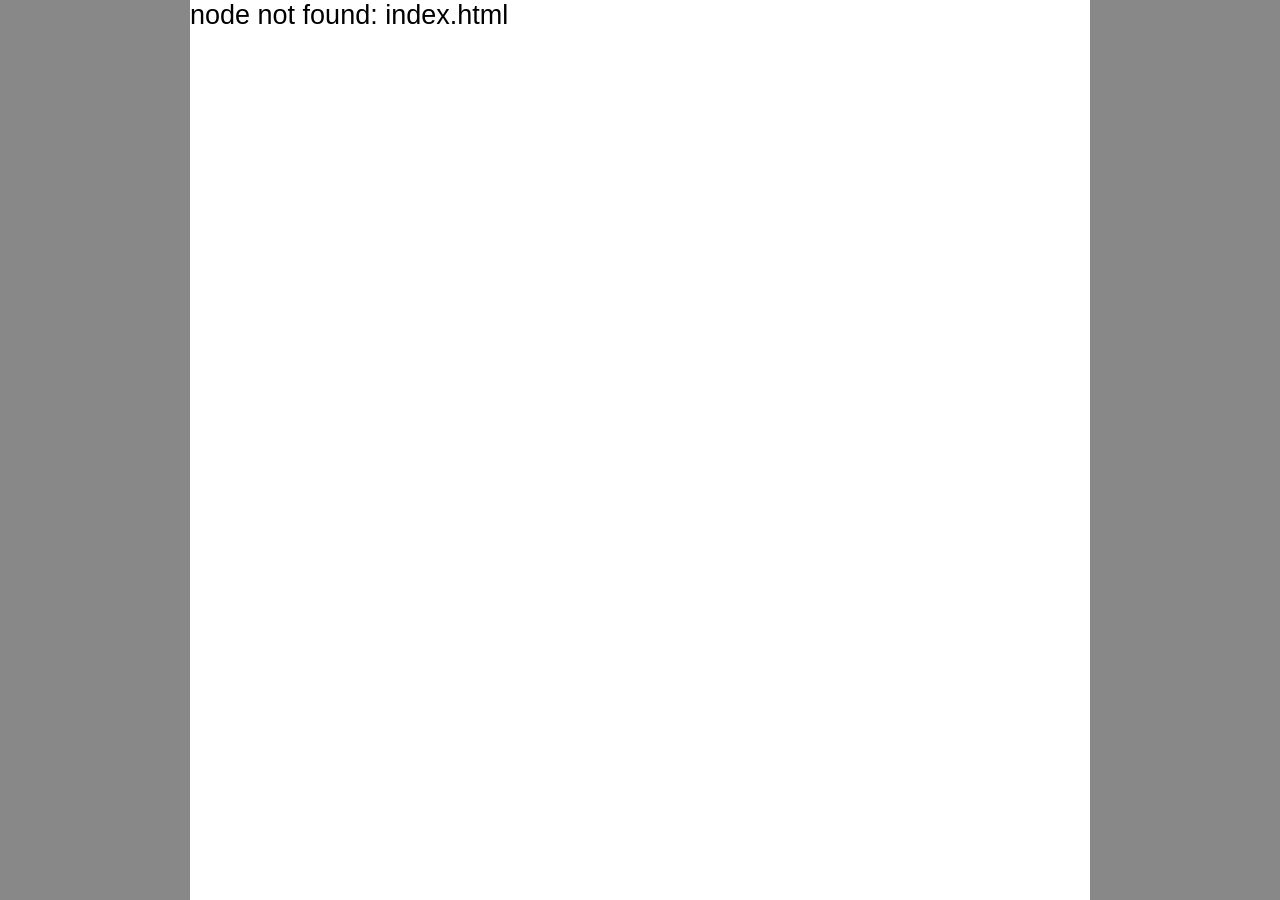
<file: spot-problems-2/index.html>
<!doctype html>
<html lang="en">
  <head>
    <meta charset="UTF-8" />
    <link rel="icon" type="image/svg+xml" href="/spot-problems-2/vite.svg" />
    <meta name="viewport" content="width=device-width, initial-scale=1.0" />
    <title>spot-problems-2</title>
    <script type="module" crossorigin src="/spot-problems-2/assets/index-D9N6H9Rr.js"></script>
    <link rel="stylesheet" crossorigin href="/spot-problems-2/assets/index-DfA8MMcx.css">
  </head>
  <body>
    <div id="root"></div>
  </body>
</html>
</file>
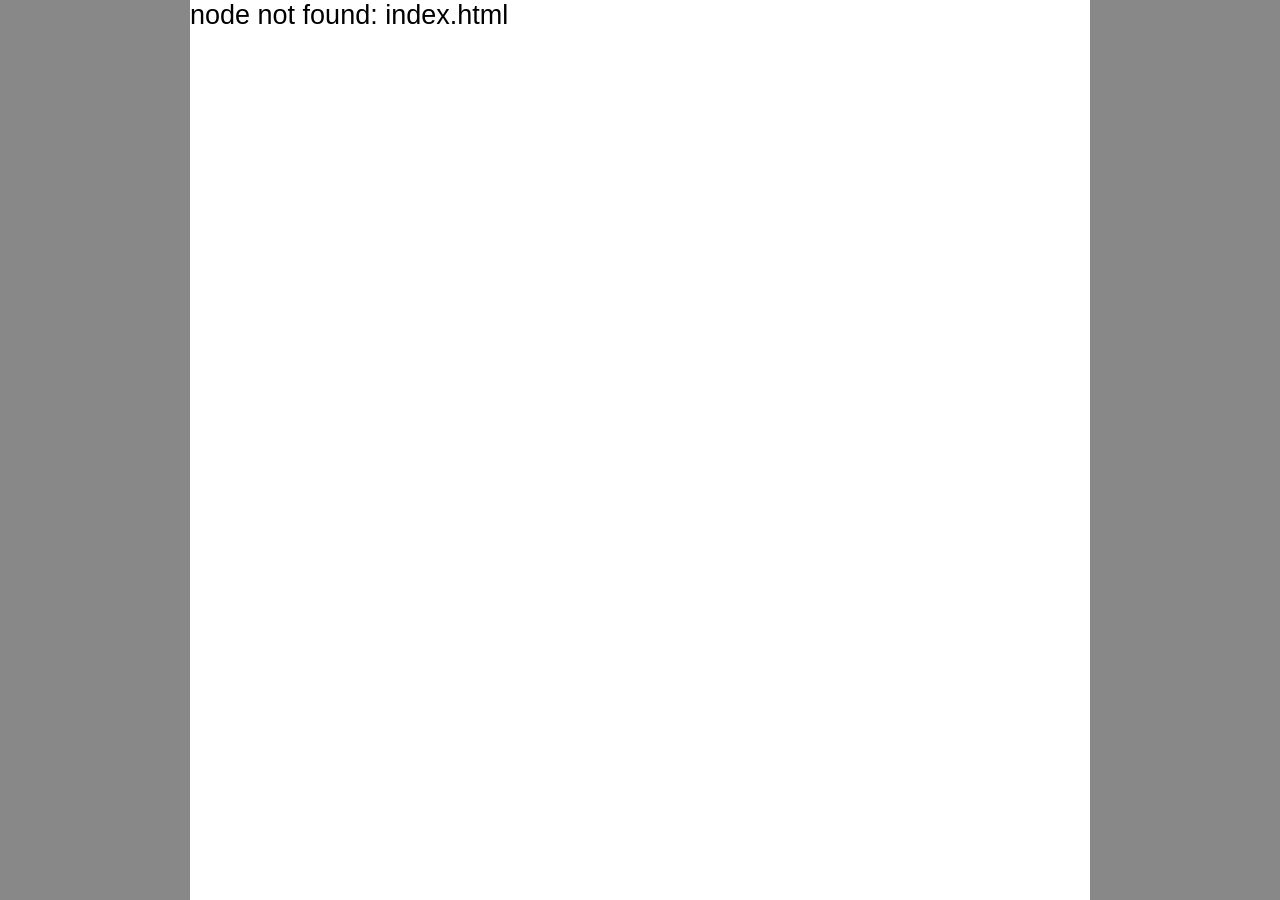
<file: spot-problems-4/index.html>
<!doctype html>
<html lang="en">
  <head>
    <meta charset="UTF-8" />
    <link rel="icon" type="image/svg+xml" href="/spot-problems-4/vite.svg" />
    <meta name="viewport" content="width=device-width, initial-scale=1.0" />
    <title>spot-problems-4</title>
    <script type="module" crossorigin src="/spot-problems-4/assets/index-DBfvYJQa.js"></script>
    <link rel="stylesheet" crossorigin href="/spot-problems-4/assets/index-DNxmvNd3.css">
  </head>
  <body>
    <div id="root"></div>
  </body>
</html>
</file>
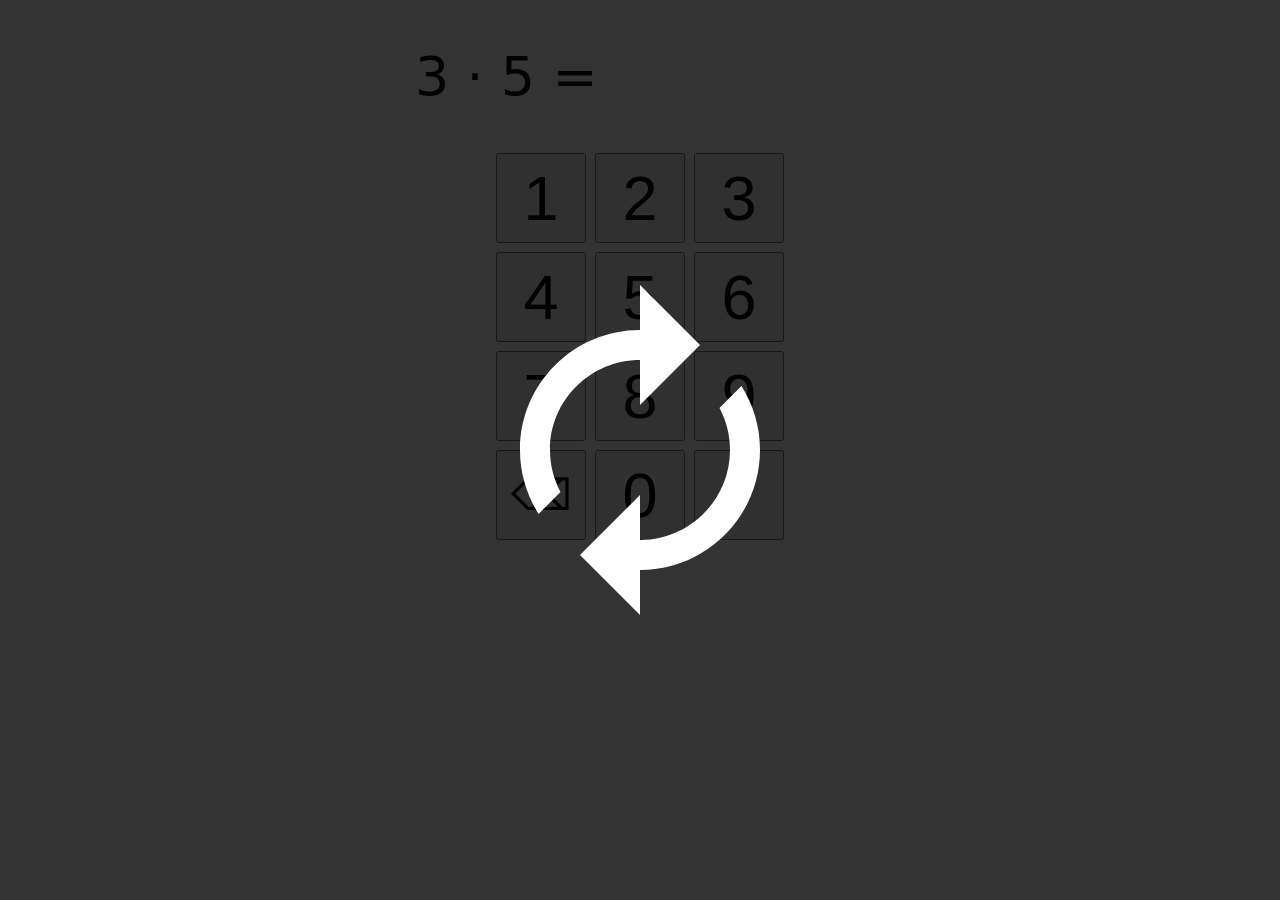
<file: spot-problems-single/index.html>
<!doctype html>
<html lang="en">
  <head>
    <meta charset="UTF-8" />
    <!-- <link rel="icon" type="image/svg+xml" href="/vite.svg" /> -->
    <meta name="viewport" content="width=device-width, initial-scale=1, minimum-scale=1.0, maximum-scale=1.0, user-scalable=no" />
    <title>spot-problems-single</title>
    <script type="module" crossorigin src="/spot-problems-single/assets/index-BW6ZDbzg.js"></script>
    <link rel="stylesheet" crossorigin href="/spot-problems-single/assets/index-CHd3cgeM.css">
  </head>
  <body>
    <div id="root"></div>
  </body>
</html>
</file>
<file: spot-problems-2/assets/index-DfA8MMcx.css>
:root{font-synthesis:none;text-rendering:optimizeLegibility;-webkit-font-smoothing:antialiased;-moz-osx-font-smoothing:grayscale}html{overflow:hidden;overscroll-behavior:none;font-size:min(3vw,3vh)}body{margin:0;font-family:-apple-system,BlinkMacSystemFont,Segoe UI,Roboto,Oxygen,Ubuntu,Cantarell,Fira Sans,Droid Sans,Helvetica Neue,sans-serif;-webkit-font-smoothing:antialiased;-moz-osx-font-smoothing:grayscale;background-color:#888}code{font-family:source-code-pro,Menlo,Monaco,Consolas,Courier New,monospace}._AppFrame_1jw6d_33{position:fixed;inset:0;margin-left:auto;margin-right:auto;background-color:#fff;max-width:100vh;overflow:hidden}*{-webkit-user-select:none;user-select:none}._NavigationList_15r62_2 .MuiListItemSecondaryAction-root{cursor:pointer;pointer-events:none}._NavigationListElement_15r62_7{height:3em;border-bottom:1px solid #ccc}@font-face{font-display:block;font-family:KaTeX_AMS;font-style:normal;font-weight:400;src:url(/spot-problems-2/assets/KaTeX_AMS-Regular-BQhdFMY1.woff2) format("woff2"),url(/spot-problems-2/assets/KaTeX_AMS-Regular-DMm9YOAa.woff) format("woff"),url(/spot-problems-2/assets/KaTeX_AMS-Regular-DRggAlZN.ttf) format("truetype")}@font-face{font-display:block;font-family:KaTeX_Caligraphic;font-style:normal;font-weight:700;src:url(/spot-problems-2/assets/KaTeX_Caligraphic-Bold-Dq_IR9rO.woff2) format("woff2"),url(/spot-problems-2/assets/KaTeX_Caligraphic-Bold-BEiXGLvX.woff) format("woff"),url(/spot-problems-2/assets/KaTeX_Caligraphic-Bold-ATXxdsX0.ttf) format("truetype")}@font-face{font-display:block;font-family:KaTeX_Caligraphic;font-style:normal;font-weight:400;src:url(/spot-problems-2/assets/KaTeX_Caligraphic-Regular-Di6jR-x-.woff2) format("woff2"),url(/spot-problems-2/assets/KaTeX_Caligraphic-Regular-CTRA-rTL.woff) format("woff"),url(/spot-problems-2/assets/KaTeX_Caligraphic-Regular-wX97UBjC.ttf) format("truetype")}@font-face{font-display:block;font-family:KaTeX_Fraktur;font-style:normal;font-weight:700;src:url(/spot-problems-2/assets/KaTeX_Fraktur-Bold-CL6g_b3V.woff2) format("woff2"),url(/spot-problems-2/assets/KaTeX_Fraktur-Bold-BsDP51OF.woff) format("woff"),url(/spot-problems-2/assets/KaTeX_Fraktur-Bold-BdnERNNW.ttf) format("truetype")}@font-face{font-display:block;font-family:KaTeX_Fraktur;font-style:normal;font-weight:400;src:url(/spot-problems-2/assets/KaTeX_Fraktur-Regular-CTYiF6lA.woff2) format("woff2"),url(/spot-problems-2/assets/KaTeX_Fraktur-Regular-Dxdc4cR9.woff) format("woff"),url(/spot-problems-2/assets/KaTeX_Fraktur-Regular-CB_wures.ttf) format("truetype")}@font-face{font-display:block;font-family:KaTeX_Main;font-style:normal;font-weight:700;src:url(/spot-problems-2/assets/KaTeX_Main-Bold-Cx986IdX.woff2) format("woff2"),url(/spot-problems-2/assets/KaTeX_Main-Bold-Jm3AIy58.woff) format("woff"),url(/spot-problems-2/assets/KaTeX_Main-Bold-waoOVXN0.ttf) format("truetype")}@font-face{font-display:block;font-family:KaTeX_Main;font-style:italic;font-weight:700;src:url(/spot-problems-2/assets/KaTeX_Main-BoldItalic-DxDJ3AOS.woff2) format("woff2"),url(/spot-problems-2/assets/KaTeX_Main-BoldItalic-SpSLRI95.woff) format("woff"),url(/spot-problems-2/assets/KaTeX_Main-BoldItalic-DzxPMmG6.ttf) format("truetype")}@font-face{font-display:block;font-family:KaTeX_Main;font-style:italic;font-weight:400;src:url(/spot-problems-2/assets/KaTeX_Main-Italic-NWA7e6Wa.woff2) format("woff2"),url(/spot-problems-2/assets/KaTeX_Main-Italic-BMLOBm91.woff) format("woff"),url(/spot-problems-2/assets/KaTeX_Main-Italic-3WenGoN9.ttf) format("truetype")}@font-face{font-display:block;font-family:KaTeX_Main;font-style:normal;font-weight:400;src:url(/spot-problems-2/assets/KaTeX_Main-Regular-B22Nviop.woff2) format("woff2"),url(/spot-problems-2/assets/KaTeX_Main-Regular-Dr94JaBh.woff) format("woff"),url(/spot-problems-2/assets/KaTeX_Main-Regular-ypZvNtVU.ttf) format("truetype")}@font-face{font-display:block;font-family:KaTeX_Math;font-style:italic;font-weight:700;src:url(/spot-problems-2/assets/KaTeX_Math-BoldItalic-CZnvNsCZ.woff2) format("woff2"),url(/spot-problems-2/assets/KaTeX_Math-BoldItalic-iY-2wyZ7.woff) format("woff"),url(/spot-problems-2/assets/KaTeX_Math-BoldItalic-B3XSjfu4.ttf) format("truetype")}@font-face{font-display:block;font-family:KaTeX_Math;font-style:italic;font-weight:400;src:url(/spot-problems-2/assets/KaTeX_Math-Italic-t53AETM-.woff2) format("woff2"),url(/spot-problems-2/assets/KaTeX_Math-Italic-DA0__PXp.woff) format("woff"),url(/spot-problems-2/assets/KaTeX_Math-Italic-flOr_0UB.ttf) format("truetype")}@font-face{font-display:block;font-family:KaTeX_SansSerif;font-style:normal;font-weight:700;src:url(/spot-problems-2/assets/KaTeX_SansSerif-Bold-D1sUS0GD.woff2) format("woff2"),url(/spot-problems-2/assets/KaTeX_SansSerif-Bold-DbIhKOiC.woff) format("woff"),url(/spot-problems-2/assets/KaTeX_SansSerif-Bold-CFMepnvq.ttf) format("truetype")}@font-face{font-display:block;font-family:KaTeX_SansSerif;font-style:italic;font-weight:400;src:url(/spot-problems-2/assets/KaTeX_SansSerif-Italic-C3H0VqGB.woff2) format("woff2"),url(/spot-problems-2/assets/KaTeX_SansSerif-Italic-DN2j7dab.woff) format("woff"),url(/spot-problems-2/assets/KaTeX_SansSerif-Italic-YYjJ1zSn.ttf) format("truetype")}@font-face{font-display:block;font-family:KaTeX_SansSerif;font-style:normal;font-weight:400;src:url(/spot-problems-2/assets/KaTeX_SansSerif-Regular-DDBCnlJ7.woff2) format("woff2"),url(/spot-problems-2/assets/KaTeX_SansSerif-Regular-CS6fqUqJ.woff) format("woff"),url(/spot-problems-2/assets/KaTeX_SansSerif-Regular-BNo7hRIc.ttf) format("truetype")}@font-face{font-display:block;font-family:KaTeX_Script;font-style:normal;font-weight:400;src:url(/spot-problems-2/assets/KaTeX_Script-Regular-D3wIWfF6.woff2) format("woff2"),url(/spot-problems-2/assets/KaTeX_Script-Regular-D5yQViql.woff) format("woff"),url(/spot-problems-2/assets/KaTeX_Script-Regular-C5JkGWo-.ttf) format("truetype")}@font-face{font-display:block;font-family:KaTeX_Size1;font-style:normal;font-weight:400;src:url(/spot-problems-2/assets/KaTeX_Size1-Regular-mCD8mA8B.woff2) format("woff2"),url(/spot-problems-2/assets/KaTeX_Size1-Regular-C195tn64.woff) format("woff"),url(/spot-problems-2/assets/KaTeX_Size1-Regular-Dbsnue_I.ttf) format("truetype")}@font-face{font-display:block;font-family:KaTeX_Size2;font-style:normal;font-weight:400;src:url(/spot-problems-2/assets/KaTeX_Size2-Regular-Dy4dx90m.woff2) format("woff2"),url(/spot-problems-2/assets/KaTeX_Size2-Regular-oD1tc_U0.woff) format("woff"),url(/spot-problems-2/assets/KaTeX_Size2-Regular-B7gKUWhC.ttf) format("truetype")}@font-face{font-display:block;font-family:KaTeX_Size3;font-style:normal;font-weight:400;src:url([data-uri]) format("woff2"),url(/spot-problems-2/assets/KaTeX_Size3-Regular-CTq5MqoE.woff) format("woff"),url(/spot-problems-2/assets/KaTeX_Size3-Regular-DgpXs0kz.ttf) format("truetype")}@font-face{font-display:block;font-family:KaTeX_Size4;font-style:normal;font-weight:400;src:url(/spot-problems-2/assets/KaTeX_Size4-Regular-Dl5lxZxV.woff2) format("woff2"),url(/spot-problems-2/assets/KaTeX_Size4-Regular-BF-4gkZK.woff) format("woff"),url(/spot-problems-2/assets/KaTeX_Size4-Regular-DWFBv043.ttf) format("truetype")}@font-face{font-display:block;font-family:KaTeX_Typewriter;font-style:normal;font-weight:400;src:url(/spot-problems-2/assets/KaTeX_Typewriter-Regular-CO6r4hn1.woff2) format("woff2"),url(/spot-problems-2/assets/KaTeX_Typewriter-Regular-C0xS9mPB.woff) format("woff"),url(/spot-problems-2/assets/KaTeX_Typewriter-Regular-D3Ib7_Hf.ttf) format("truetype")}.katex{font: 1.21em KaTeX_Main,Times New Roman,serif;line-height:1.2;text-indent:0;text-rendering:auto}.katex *{-ms-high-contrast-adjust:none!important;border-color:currentColor}.katex .katex-version:after{content:"0.16.25"}.katex .katex-mathml{clip:rect(1px,1px,1px,1px);border:0;height:1px;overflow:hidden;padding:0;position:absolute;width:1px}.katex .katex-html>.newline{display:block}.katex .base{position:relative;white-space:nowrap;width:-webkit-min-content;width:-moz-min-content;width:min-content}.katex .base,.katex .strut{display:inline-block}.katex .textbf{font-weight:700}.katex .textit{font-style:italic}.katex .textrm{font-family:KaTeX_Main}.katex .textsf{font-family:KaTeX_SansSerif}.katex .texttt{font-family:KaTeX_Typewriter}.katex .mathnormal{font-family:KaTeX_Math;font-style:italic}.katex .mathit{font-family:KaTeX_Main;font-style:italic}.katex .mathrm{font-style:normal}.katex .mathbf{font-family:KaTeX_Main;font-weight:700}.katex .boldsymbol{font-family:KaTeX_Math;font-style:italic;font-weight:700}.katex .amsrm,.katex .mathbb,.katex .textbb{font-family:KaTeX_AMS}.katex .mathcal{font-family:KaTeX_Caligraphic}.katex .mathfrak,.katex .textfrak{font-family:KaTeX_Fraktur}.katex .mathboldfrak,.katex .textboldfrak{font-family:KaTeX_Fraktur;font-weight:700}.katex .mathtt{font-family:KaTeX_Typewriter}.katex .mathscr,.katex .textscr{font-family:KaTeX_Script}.katex .mathsf,.katex .textsf{font-family:KaTeX_SansSerif}.katex .mathboldsf,.katex .textboldsf{font-family:KaTeX_SansSerif;font-weight:700}.katex .mathitsf,.katex .mathsfit,.katex .textitsf{font-family:KaTeX_SansSerif;font-style:italic}.katex .mainrm{font-family:KaTeX_Main;font-style:normal}.katex .vlist-t{border-collapse:collapse;display:inline-table;table-layout:fixed}.katex .vlist-r{display:table-row}.katex .vlist{display:table-cell;position:relative;vertical-align:bottom}.katex .vlist>span{display:block;height:0;position:relative}.katex .vlist>span>span{display:inline-block}.katex .vlist>span>.pstrut{overflow:hidden;width:0}.katex .vlist-t2{margin-right:-2px}.katex .vlist-s{display:table-cell;font-size:1px;min-width:2px;vertical-align:bottom;width:2px}.katex .vbox{align-items:baseline;display:inline-flex;flex-direction:column}.katex .hbox{width:100%}.katex .hbox,.katex .thinbox{display:inline-flex;flex-direction:row}.katex .thinbox{max-width:0;width:0}.katex .msupsub{text-align:left}.katex .mfrac>span>span{text-align:center}.katex .mfrac .frac-line{border-bottom-style:solid;display:inline-block;width:100%}.katex .hdashline,.katex .hline,.katex .mfrac .frac-line,.katex .overline .overline-line,.katex .rule,.katex .underline .underline-line{min-height:1px}.katex .mspace{display:inline-block}.katex .clap,.katex .llap,.katex .rlap{position:relative;width:0}.katex .clap>.inner,.katex .llap>.inner,.katex .rlap>.inner{position:absolute}.katex .clap>.fix,.katex .llap>.fix,.katex .rlap>.fix{display:inline-block}.katex .llap>.inner{right:0}.katex .clap>.inner,.katex .rlap>.inner{left:0}.katex .clap>.inner>span{margin-left:-50%;margin-right:50%}.katex .rule{border:0 solid;display:inline-block;position:relative}.katex .hline,.katex .overline .overline-line,.katex .underline .underline-line{border-bottom-style:solid;display:inline-block;width:100%}.katex .hdashline{border-bottom-style:dashed;display:inline-block;width:100%}.katex .sqrt>.root{margin-left:.2777777778em;margin-right:-.5555555556em}.katex .fontsize-ensurer.reset-size1.size1,.katex .sizing.reset-size1.size1{font-size:1em}.katex .fontsize-ensurer.reset-size1.size2,.katex .sizing.reset-size1.size2{font-size:1.2em}.katex .fontsize-ensurer.reset-size1.size3,.katex .sizing.reset-size1.size3{font-size:1.4em}.katex .fontsize-ensurer.reset-size1.size4,.katex .sizing.reset-size1.size4{font-size:1.6em}.katex .fontsize-ensurer.reset-size1.size5,.katex .sizing.reset-size1.size5{font-size:1.8em}.katex .fontsize-ensurer.reset-size1.size6,.katex .sizing.reset-size1.size6{font-size:2em}.katex .fontsize-ensurer.reset-size1.size7,.katex .sizing.reset-size1.size7{font-size:2.4em}.katex .fontsize-ensurer.reset-size1.size8,.katex .sizing.reset-size1.size8{font-size:2.88em}.katex .fontsize-ensurer.reset-size1.size9,.katex .sizing.reset-size1.size9{font-size:3.456em}.katex .fontsize-ensurer.reset-size1.size10,.katex .sizing.reset-size1.size10{font-size:4.148em}.katex .fontsize-ensurer.reset-size1.size11,.katex .sizing.reset-size1.size11{font-size:4.976em}.katex .fontsize-ensurer.reset-size2.size1,.katex .sizing.reset-size2.size1{font-size:.8333333333em}.katex .fontsize-ensurer.reset-size2.size2,.katex .sizing.reset-size2.size2{font-size:1em}.katex .fontsize-ensurer.reset-size2.size3,.katex .sizing.reset-size2.size3{font-size:1.1666666667em}.katex .fontsize-ensurer.reset-size2.size4,.katex .sizing.reset-size2.size4{font-size:1.3333333333em}.katex .fontsize-ensurer.reset-size2.size5,.katex .sizing.reset-size2.size5{font-size:1.5em}.katex .fontsize-ensurer.reset-size2.size6,.katex .sizing.reset-size2.size6{font-size:1.6666666667em}.katex .fontsize-ensurer.reset-size2.size7,.katex .sizing.reset-size2.size7{font-size:2em}.katex .fontsize-ensurer.reset-size2.size8,.katex .sizing.reset-size2.size8{font-size:2.4em}.katex .fontsize-ensurer.reset-size2.size9,.katex .sizing.reset-size2.size9{font-size:2.88em}.katex .fontsize-ensurer.reset-size2.size10,.katex .sizing.reset-size2.size10{font-size:3.4566666667em}.katex .fontsize-ensurer.reset-size2.size11,.katex .sizing.reset-size2.size11{font-size:4.1466666667em}.katex .fontsize-ensurer.reset-size3.size1,.katex .sizing.reset-size3.size1{font-size:.7142857143em}.katex .fontsize-ensurer.reset-size3.size2,.katex .sizing.reset-size3.size2{font-size:.8571428571em}.katex .fontsize-ensurer.reset-size3.size3,.katex .sizing.reset-size3.size3{font-size:1em}.katex .fontsize-ensurer.reset-size3.size4,.katex .sizing.reset-size3.size4{font-size:1.1428571429em}.katex .fontsize-ensurer.reset-size3.size5,.katex .sizing.reset-size3.size5{font-size:1.2857142857em}.katex .fontsize-ensurer.reset-size3.size6,.katex .sizing.reset-size3.size6{font-size:1.4285714286em}.katex .fontsize-ensurer.reset-size3.size7,.katex .sizing.reset-size3.size7{font-size:1.7142857143em}.katex .fontsize-ensurer.reset-size3.size8,.katex .sizing.reset-size3.size8{font-size:2.0571428571em}.katex .fontsize-ensurer.reset-size3.size9,.katex .sizing.reset-size3.size9{font-size:2.4685714286em}.katex .fontsize-ensurer.reset-size3.size10,.katex .sizing.reset-size3.size10{font-size:2.9628571429em}.katex .fontsize-ensurer.reset-size3.size11,.katex .sizing.reset-size3.size11{font-size:3.5542857143em}.katex .fontsize-ensurer.reset-size4.size1,.katex .sizing.reset-size4.size1{font-size:.625em}.katex .fontsize-ensurer.reset-size4.size2,.katex .sizing.reset-size4.size2{font-size:.75em}.katex .fontsize-ensurer.reset-size4.size3,.katex .sizing.reset-size4.size3{font-size:.875em}.katex .fontsize-ensurer.reset-size4.size4,.katex .sizing.reset-size4.size4{font-size:1em}.katex .fontsize-ensurer.reset-size4.size5,.katex .sizing.reset-size4.size5{font-size:1.125em}.katex .fontsize-ensurer.reset-size4.size6,.katex .sizing.reset-size4.size6{font-size:1.25em}.katex .fontsize-ensurer.reset-size4.size7,.katex .sizing.reset-size4.size7{font-size:1.5em}.katex .fontsize-ensurer.reset-size4.size8,.katex .sizing.reset-size4.size8{font-size:1.8em}.katex .fontsize-ensurer.reset-size4.size9,.katex .sizing.reset-size4.size9{font-size:2.16em}.katex .fontsize-ensurer.reset-size4.size10,.katex .sizing.reset-size4.size10{font-size:2.5925em}.katex .fontsize-ensurer.reset-size4.size11,.katex .sizing.reset-size4.size11{font-size:3.11em}.katex .fontsize-ensurer.reset-size5.size1,.katex .sizing.reset-size5.size1{font-size:.5555555556em}.katex .fontsize-ensurer.reset-size5.size2,.katex .sizing.reset-size5.size2{font-size:.6666666667em}.katex .fontsize-ensurer.reset-size5.size3,.katex .sizing.reset-size5.size3{font-size:.7777777778em}.katex .fontsize-ensurer.reset-size5.size4,.katex .sizing.reset-size5.size4{font-size:.8888888889em}.katex .fontsize-ensurer.reset-size5.size5,.katex .sizing.reset-size5.size5{font-size:1em}.katex .fontsize-ensurer.reset-size5.size6,.katex .sizing.reset-size5.size6{font-size:1.1111111111em}.katex .fontsize-ensurer.reset-size5.size7,.katex .sizing.reset-size5.size7{font-size:1.3333333333em}.katex .fontsize-ensurer.reset-size5.size8,.katex .sizing.reset-size5.size8{font-size:1.6em}.katex .fontsize-ensurer.reset-size5.size9,.katex .sizing.reset-size5.size9{font-size:1.92em}.katex .fontsize-ensurer.reset-size5.size10,.katex .sizing.reset-size5.size10{font-size:2.3044444444em}.katex .fontsize-ensurer.reset-size5.size11,.katex .sizing.reset-size5.size11{font-size:2.7644444444em}.katex .fontsize-ensurer.reset-size6.size1,.katex .sizing.reset-size6.size1{font-size:.5em}.katex .fontsize-ensurer.reset-size6.size2,.katex .sizing.reset-size6.size2{font-size:.6em}.katex .fontsize-ensurer.reset-size6.size3,.katex .sizing.reset-size6.size3{font-size:.7em}.katex .fontsize-ensurer.reset-size6.size4,.katex .sizing.reset-size6.size4{font-size:.8em}.katex .fontsize-ensurer.reset-size6.size5,.katex .sizing.reset-size6.size5{font-size:.9em}.katex .fontsize-ensurer.reset-size6.size6,.katex .sizing.reset-size6.size6{font-size:1em}.katex .fontsize-ensurer.reset-size6.size7,.katex .sizing.reset-size6.size7{font-size:1.2em}.katex .fontsize-ensurer.reset-size6.size8,.katex .sizing.reset-size6.size8{font-size:1.44em}.katex .fontsize-ensurer.reset-size6.size9,.katex .sizing.reset-size6.size9{font-size:1.728em}.katex .fontsize-ensurer.reset-size6.size10,.katex .sizing.reset-size6.size10{font-size:2.074em}.katex .fontsize-ensurer.reset-size6.size11,.katex .sizing.reset-size6.size11{font-size:2.488em}.katex .fontsize-ensurer.reset-size7.size1,.katex .sizing.reset-size7.size1{font-size:.4166666667em}.katex .fontsize-ensurer.reset-size7.size2,.katex .sizing.reset-size7.size2{font-size:.5em}.katex .fontsize-ensurer.reset-size7.size3,.katex .sizing.reset-size7.size3{font-size:.5833333333em}.katex .fontsize-ensurer.reset-size7.size4,.katex .sizing.reset-size7.size4{font-size:.6666666667em}.katex .fontsize-ensurer.reset-size7.size5,.katex .sizing.reset-size7.size5{font-size:.75em}.katex .fontsize-ensurer.reset-size7.size6,.katex .sizing.reset-size7.size6{font-size:.8333333333em}.katex .fontsize-ensurer.reset-size7.size7,.katex .sizing.reset-size7.size7{font-size:1em}.katex .fontsize-ensurer.reset-size7.size8,.katex .sizing.reset-size7.size8{font-size:1.2em}.katex .fontsize-ensurer.reset-size7.size9,.katex .sizing.reset-size7.size9{font-size:1.44em}.katex .fontsize-ensurer.reset-size7.size10,.katex .sizing.reset-size7.size10{font-size:1.7283333333em}.katex .fontsize-ensurer.reset-size7.size11,.katex .sizing.reset-size7.size11{font-size:2.0733333333em}.katex .fontsize-ensurer.reset-size8.size1,.katex .sizing.reset-size8.size1{font-size:.3472222222em}.katex .fontsize-ensurer.reset-size8.size2,.katex .sizing.reset-size8.size2{font-size:.4166666667em}.katex .fontsize-ensurer.reset-size8.size3,.katex .sizing.reset-size8.size3{font-size:.4861111111em}.katex .fontsize-ensurer.reset-size8.size4,.katex .sizing.reset-size8.size4{font-size:.5555555556em}.katex .fontsize-ensurer.reset-size8.size5,.katex .sizing.reset-size8.size5{font-size:.625em}.katex .fontsize-ensurer.reset-size8.size6,.katex .sizing.reset-size8.size6{font-size:.6944444444em}.katex .fontsize-ensurer.reset-size8.size7,.katex .sizing.reset-size8.size7{font-size:.8333333333em}.katex .fontsize-ensurer.reset-size8.size8,.katex .sizing.reset-size8.size8{font-size:1em}.katex .fontsize-ensurer.reset-size8.size9,.katex .sizing.reset-size8.size9{font-size:1.2em}.katex .fontsize-ensurer.reset-size8.size10,.katex .sizing.reset-size8.size10{font-size:1.4402777778em}.katex .fontsize-ensurer.reset-size8.size11,.katex .sizing.reset-size8.size11{font-size:1.7277777778em}.katex .fontsize-ensurer.reset-size9.size1,.katex .sizing.reset-size9.size1{font-size:.2893518519em}.katex .fontsize-ensurer.reset-size9.size2,.katex .sizing.reset-size9.size2{font-size:.3472222222em}.katex .fontsize-ensurer.reset-size9.size3,.katex .sizing.reset-size9.size3{font-size:.4050925926em}.katex .fontsize-ensurer.reset-size9.size4,.katex .sizing.reset-size9.size4{font-size:.462962963em}.katex .fontsize-ensurer.reset-size9.size5,.katex .sizing.reset-size9.size5{font-size:.5208333333em}.katex .fontsize-ensurer.reset-size9.size6,.katex .sizing.reset-size9.size6{font-size:.5787037037em}.katex .fontsize-ensurer.reset-size9.size7,.katex .sizing.reset-size9.size7{font-size:.6944444444em}.katex .fontsize-ensurer.reset-size9.size8,.katex .sizing.reset-size9.size8{font-size:.8333333333em}.katex .fontsize-ensurer.reset-size9.size9,.katex .sizing.reset-size9.size9{font-size:1em}.katex .fontsize-ensurer.reset-size9.size10,.katex .sizing.reset-size9.size10{font-size:1.2002314815em}.katex .fontsize-ensurer.reset-size9.size11,.katex .sizing.reset-size9.size11{font-size:1.4398148148em}.katex .fontsize-ensurer.reset-size10.size1,.katex .sizing.reset-size10.size1{font-size:.2410800386em}.katex .fontsize-ensurer.reset-size10.size2,.katex .sizing.reset-size10.size2{font-size:.2892960463em}.katex .fontsize-ensurer.reset-size10.size3,.katex .sizing.reset-size10.size3{font-size:.337512054em}.katex .fontsize-ensurer.reset-size10.size4,.katex .sizing.reset-size10.size4{font-size:.3857280617em}.katex .fontsize-ensurer.reset-size10.size5,.katex .sizing.reset-size10.size5{font-size:.4339440694em}.katex .fontsize-ensurer.reset-size10.size6,.katex .sizing.reset-size10.size6{font-size:.4821600771em}.katex .fontsize-ensurer.reset-size10.size7,.katex .sizing.reset-size10.size7{font-size:.5785920926em}.katex .fontsize-ensurer.reset-size10.size8,.katex .sizing.reset-size10.size8{font-size:.6943105111em}.katex .fontsize-ensurer.reset-size10.size9,.katex .sizing.reset-size10.size9{font-size:.8331726133em}.katex .fontsize-ensurer.reset-size10.size10,.katex .sizing.reset-size10.size10{font-size:1em}.katex .fontsize-ensurer.reset-size10.size11,.katex .sizing.reset-size10.size11{font-size:1.1996142719em}.katex .fontsize-ensurer.reset-size11.size1,.katex .sizing.reset-size11.size1{font-size:.2009646302em}.katex .fontsize-ensurer.reset-size11.size2,.katex .sizing.reset-size11.size2{font-size:.2411575563em}.katex .fontsize-ensurer.reset-size11.size3,.katex .sizing.reset-size11.size3{font-size:.2813504823em}.katex .fontsize-ensurer.reset-size11.size4,.katex .sizing.reset-size11.size4{font-size:.3215434084em}.katex .fontsize-ensurer.reset-size11.size5,.katex .sizing.reset-size11.size5{font-size:.3617363344em}.katex .fontsize-ensurer.reset-size11.size6,.katex .sizing.reset-size11.size6{font-size:.4019292605em}.katex .fontsize-ensurer.reset-size11.size7,.katex .sizing.reset-size11.size7{font-size:.4823151125em}.katex .fontsize-ensurer.reset-size11.size8,.katex .sizing.reset-size11.size8{font-size:.578778135em}.katex .fontsize-ensurer.reset-size11.size9,.katex .sizing.reset-size11.size9{font-size:.6945337621em}.katex .fontsize-ensurer.reset-size11.size10,.katex .sizing.reset-size11.size10{font-size:.8336012862em}.katex .fontsize-ensurer.reset-size11.size11,.katex .sizing.reset-size11.size11{font-size:1em}.katex .delimsizing.size1{font-family:KaTeX_Size1}.katex .delimsizing.size2{font-family:KaTeX_Size2}.katex .delimsizing.size3{font-family:KaTeX_Size3}.katex .delimsizing.size4{font-family:KaTeX_Size4}.katex .delimsizing.mult .delim-size1>span{font-family:KaTeX_Size1}.katex .delimsizing.mult .delim-size4>span{font-family:KaTeX_Size4}.katex .nulldelimiter{display:inline-block;width:.12em}.katex .delimcenter,.katex .op-symbol{position:relative}.katex .op-symbol.small-op{font-family:KaTeX_Size1}.katex .op-symbol.large-op{font-family:KaTeX_Size2}.katex .accent>.vlist-t,.katex .op-limits>.vlist-t{text-align:center}.katex .accent .accent-body{position:relative}.katex .accent .accent-body:not(.accent-full){width:0}.katex .overlay{display:block}.katex .mtable .vertical-separator{display:inline-block;min-width:1px}.katex .mtable .arraycolsep{display:inline-block}.katex .mtable .col-align-c>.vlist-t{text-align:center}.katex .mtable .col-align-l>.vlist-t{text-align:left}.katex .mtable .col-align-r>.vlist-t{text-align:right}.katex .svg-align{text-align:left}.katex svg{fill:currentColor;stroke:currentColor;fill-rule:nonzero;fill-opacity:1;stroke-width:1;stroke-linecap:butt;stroke-linejoin:miter;stroke-miterlimit:4;stroke-dasharray:none;stroke-dashoffset:0;stroke-opacity:1;display:block;height:inherit;position:absolute;width:100%}.katex svg path{stroke:none}.katex img{border-style:none;max-height:none;max-width:none;min-height:0;min-width:0}.katex .stretchy{display:block;overflow:hidden;position:relative;width:100%}.katex .stretchy:after,.katex .stretchy:before{content:""}.katex .hide-tail{overflow:hidden;position:relative;width:100%}.katex .halfarrow-left{left:0;overflow:hidden;position:absolute;width:50.2%}.katex .halfarrow-right{overflow:hidden;position:absolute;right:0;width:50.2%}.katex .brace-left{left:0;overflow:hidden;position:absolute;width:25.1%}.katex .brace-center{left:25%;overflow:hidden;position:absolute;width:50%}.katex .brace-right{overflow:hidden;position:absolute;right:0;width:25.1%}.katex .x-arrow-pad{padding:0 .5em}.katex .cd-arrow-pad{padding:0 .55556em 0 .27778em}.katex .mover,.katex .munder,.katex .x-arrow{text-align:center}.katex .boxpad{padding:0 .3em}.katex .fbox,.katex .fcolorbox{border:.04em solid;box-sizing:border-box}.katex .cancel-pad{padding:0 .2em}.katex .cancel-lap{margin-left:-.2em;margin-right:-.2em}.katex .sout{border-bottom-style:solid;border-bottom-width:.08em}.katex .angl{border-right:.049em solid;border-top:.049em solid;box-sizing:border-box;margin-right:.03889em}.katex .anglpad{padding:0 .03889em}.katex .eqn-num:before{content:"(" counter(katexEqnNo) ")";counter-increment:katexEqnNo}.katex .mml-eqn-num:before{content:"(" counter(mmlEqnNo) ")";counter-increment:mmlEqnNo}.katex .mtr-glue{width:50%}.katex .cd-vert-arrow{display:inline-block;position:relative}.katex .cd-label-left{display:inline-block;position:absolute;right:calc(50% + .3em);text-align:left}.katex .cd-label-right{display:inline-block;left:calc(50% + .3em);position:absolute;text-align:right}.katex-display{display:block;margin:1em 0;text-align:center}.katex-display>.katex{display:block;text-align:center;white-space:nowrap}.katex-display>.katex>.katex-html{display:block;position:relative}.katex-display>.katex>.katex-html>.tag{position:absolute;right:0}.katex-display.leqno>.katex>.katex-html>.tag{left:0;right:auto}.katex-display.fleqn>.katex{padding-left:2em;text-align:left}body{counter-reset:katexEqnNo mmlEqnNo}.thinTable{border-collapse:collapse}.thinTable th,.thinTable td{border:1px solid #aaa;padding:.3em;text-align:center;min-width:1.5em}.thinTable th{background-color:#cef}.thinTable td{background-color:#ffe}
</file>
<file: spot-problems-4/assets/index-DNxmvNd3.css>
:root{font-synthesis:none;text-rendering:optimizeLegibility;-webkit-font-smoothing:antialiased;-moz-osx-font-smoothing:grayscale}html{overflow:hidden;overscroll-behavior:none;font-size:min(3vw,3vh)}body{margin:0;font-family:-apple-system,BlinkMacSystemFont,Segoe UI,Roboto,Oxygen,Ubuntu,Cantarell,Fira Sans,Droid Sans,Helvetica Neue,sans-serif;-webkit-font-smoothing:antialiased;-moz-osx-font-smoothing:grayscale;background-color:#888}code{font-family:source-code-pro,Menlo,Monaco,Consolas,Courier New,monospace}._AppFrame_1jw6d_33{position:fixed;inset:0;margin-left:auto;margin-right:auto;background-color:#fff;max-width:100vh;overflow:hidden}*{-webkit-user-select:none;user-select:none}._NavigationList_15r62_2 .MuiListItemSecondaryAction-root{cursor:pointer;pointer-events:none}._NavigationListElement_15r62_7{height:3em;border-bottom:1px solid #ccc}@font-face{font-display:block;font-family:KaTeX_AMS;font-style:normal;font-weight:400;src:url(/spot-problems-4/assets/KaTeX_AMS-Regular-BQhdFMY1.woff2) format("woff2"),url(/spot-problems-4/assets/KaTeX_AMS-Regular-DMm9YOAa.woff) format("woff"),url(/spot-problems-4/assets/KaTeX_AMS-Regular-DRggAlZN.ttf) format("truetype")}@font-face{font-display:block;font-family:KaTeX_Caligraphic;font-style:normal;font-weight:700;src:url(/spot-problems-4/assets/KaTeX_Caligraphic-Bold-Dq_IR9rO.woff2) format("woff2"),url(/spot-problems-4/assets/KaTeX_Caligraphic-Bold-BEiXGLvX.woff) format("woff"),url(/spot-problems-4/assets/KaTeX_Caligraphic-Bold-ATXxdsX0.ttf) format("truetype")}@font-face{font-display:block;font-family:KaTeX_Caligraphic;font-style:normal;font-weight:400;src:url(/spot-problems-4/assets/KaTeX_Caligraphic-Regular-Di6jR-x-.woff2) format("woff2"),url(/spot-problems-4/assets/KaTeX_Caligraphic-Regular-CTRA-rTL.woff) format("woff"),url(/spot-problems-4/assets/KaTeX_Caligraphic-Regular-wX97UBjC.ttf) format("truetype")}@font-face{font-display:block;font-family:KaTeX_Fraktur;font-style:normal;font-weight:700;src:url(/spot-problems-4/assets/KaTeX_Fraktur-Bold-CL6g_b3V.woff2) format("woff2"),url(/spot-problems-4/assets/KaTeX_Fraktur-Bold-BsDP51OF.woff) format("woff"),url(/spot-problems-4/assets/KaTeX_Fraktur-Bold-BdnERNNW.ttf) format("truetype")}@font-face{font-display:block;font-family:KaTeX_Fraktur;font-style:normal;font-weight:400;src:url(/spot-problems-4/assets/KaTeX_Fraktur-Regular-CTYiF6lA.woff2) format("woff2"),url(/spot-problems-4/assets/KaTeX_Fraktur-Regular-Dxdc4cR9.woff) format("woff"),url(/spot-problems-4/assets/KaTeX_Fraktur-Regular-CB_wures.ttf) format("truetype")}@font-face{font-display:block;font-family:KaTeX_Main;font-style:normal;font-weight:700;src:url(/spot-problems-4/assets/KaTeX_Main-Bold-Cx986IdX.woff2) format("woff2"),url(/spot-problems-4/assets/KaTeX_Main-Bold-Jm3AIy58.woff) format("woff"),url(/spot-problems-4/assets/KaTeX_Main-Bold-waoOVXN0.ttf) format("truetype")}@font-face{font-display:block;font-family:KaTeX_Main;font-style:italic;font-weight:700;src:url(/spot-problems-4/assets/KaTeX_Main-BoldItalic-DxDJ3AOS.woff2) format("woff2"),url(/spot-problems-4/assets/KaTeX_Main-BoldItalic-SpSLRI95.woff) format("woff"),url(/spot-problems-4/assets/KaTeX_Main-BoldItalic-DzxPMmG6.ttf) format("truetype")}@font-face{font-display:block;font-family:KaTeX_Main;font-style:italic;font-weight:400;src:url(/spot-problems-4/assets/KaTeX_Main-Italic-NWA7e6Wa.woff2) format("woff2"),url(/spot-problems-4/assets/KaTeX_Main-Italic-BMLOBm91.woff) format("woff"),url(/spot-problems-4/assets/KaTeX_Main-Italic-3WenGoN9.ttf) format("truetype")}@font-face{font-display:block;font-family:KaTeX_Main;font-style:normal;font-weight:400;src:url(/spot-problems-4/assets/KaTeX_Main-Regular-B22Nviop.woff2) format("woff2"),url(/spot-problems-4/assets/KaTeX_Main-Regular-Dr94JaBh.woff) format("woff"),url(/spot-problems-4/assets/KaTeX_Main-Regular-ypZvNtVU.ttf) format("truetype")}@font-face{font-display:block;font-family:KaTeX_Math;font-style:italic;font-weight:700;src:url(/spot-problems-4/assets/KaTeX_Math-BoldItalic-CZnvNsCZ.woff2) format("woff2"),url(/spot-problems-4/assets/KaTeX_Math-BoldItalic-iY-2wyZ7.woff) format("woff"),url(/spot-problems-4/assets/KaTeX_Math-BoldItalic-B3XSjfu4.ttf) format("truetype")}@font-face{font-display:block;font-family:KaTeX_Math;font-style:italic;font-weight:400;src:url(/spot-problems-4/assets/KaTeX_Math-Italic-t53AETM-.woff2) format("woff2"),url(/spot-problems-4/assets/KaTeX_Math-Italic-DA0__PXp.woff) format("woff"),url(/spot-problems-4/assets/KaTeX_Math-Italic-flOr_0UB.ttf) format("truetype")}@font-face{font-display:block;font-family:KaTeX_SansSerif;font-style:normal;font-weight:700;src:url(/spot-problems-4/assets/KaTeX_SansSerif-Bold-D1sUS0GD.woff2) format("woff2"),url(/spot-problems-4/assets/KaTeX_SansSerif-Bold-DbIhKOiC.woff) format("woff"),url(/spot-problems-4/assets/KaTeX_SansSerif-Bold-CFMepnvq.ttf) format("truetype")}@font-face{font-display:block;font-family:KaTeX_SansSerif;font-style:italic;font-weight:400;src:url(/spot-problems-4/assets/KaTeX_SansSerif-Italic-C3H0VqGB.woff2) format("woff2"),url(/spot-problems-4/assets/KaTeX_SansSerif-Italic-DN2j7dab.woff) format("woff"),url(/spot-problems-4/assets/KaTeX_SansSerif-Italic-YYjJ1zSn.ttf) format("truetype")}@font-face{font-display:block;font-family:KaTeX_SansSerif;font-style:normal;font-weight:400;src:url(/spot-problems-4/assets/KaTeX_SansSerif-Regular-DDBCnlJ7.woff2) format("woff2"),url(/spot-problems-4/assets/KaTeX_SansSerif-Regular-CS6fqUqJ.woff) format("woff"),url(/spot-problems-4/assets/KaTeX_SansSerif-Regular-BNo7hRIc.ttf) format("truetype")}@font-face{font-display:block;font-family:KaTeX_Script;font-style:normal;font-weight:400;src:url(/spot-problems-4/assets/KaTeX_Script-Regular-D3wIWfF6.woff2) format("woff2"),url(/spot-problems-4/assets/KaTeX_Script-Regular-D5yQViql.woff) format("woff"),url(/spot-problems-4/assets/KaTeX_Script-Regular-C5JkGWo-.ttf) format("truetype")}@font-face{font-display:block;font-family:KaTeX_Size1;font-style:normal;font-weight:400;src:url(/spot-problems-4/assets/KaTeX_Size1-Regular-mCD8mA8B.woff2) format("woff2"),url(/spot-problems-4/assets/KaTeX_Size1-Regular-C195tn64.woff) format("woff"),url(/spot-problems-4/assets/KaTeX_Size1-Regular-Dbsnue_I.ttf) format("truetype")}@font-face{font-display:block;font-family:KaTeX_Size2;font-style:normal;font-weight:400;src:url(/spot-problems-4/assets/KaTeX_Size2-Regular-Dy4dx90m.woff2) format("woff2"),url(/spot-problems-4/assets/KaTeX_Size2-Regular-oD1tc_U0.woff) format("woff"),url(/spot-problems-4/assets/KaTeX_Size2-Regular-B7gKUWhC.ttf) format("truetype")}@font-face{font-display:block;font-family:KaTeX_Size3;font-style:normal;font-weight:400;src:url([data-uri]) format("woff2"),url(/spot-problems-4/assets/KaTeX_Size3-Regular-CTq5MqoE.woff) format("woff"),url(/spot-problems-4/assets/KaTeX_Size3-Regular-DgpXs0kz.ttf) format("truetype")}@font-face{font-display:block;font-family:KaTeX_Size4;font-style:normal;font-weight:400;src:url(/spot-problems-4/assets/KaTeX_Size4-Regular-Dl5lxZxV.woff2) format("woff2"),url(/spot-problems-4/assets/KaTeX_Size4-Regular-BF-4gkZK.woff) format("woff"),url(/spot-problems-4/assets/KaTeX_Size4-Regular-DWFBv043.ttf) format("truetype")}@font-face{font-display:block;font-family:KaTeX_Typewriter;font-style:normal;font-weight:400;src:url(/spot-problems-4/assets/KaTeX_Typewriter-Regular-CO6r4hn1.woff2) format("woff2"),url(/spot-problems-4/assets/KaTeX_Typewriter-Regular-C0xS9mPB.woff) format("woff"),url(/spot-problems-4/assets/KaTeX_Typewriter-Regular-D3Ib7_Hf.ttf) format("truetype")}.katex{font: 1.21em KaTeX_Main,Times New Roman,serif;line-height:1.2;text-indent:0;text-rendering:auto}.katex *{-ms-high-contrast-adjust:none!important;border-color:currentColor}.katex .katex-version:after{content:"0.16.25"}.katex .katex-mathml{clip:rect(1px,1px,1px,1px);border:0;height:1px;overflow:hidden;padding:0;position:absolute;width:1px}.katex .katex-html>.newline{display:block}.katex .base{position:relative;white-space:nowrap;width:-webkit-min-content;width:-moz-min-content;width:min-content}.katex .base,.katex .strut{display:inline-block}.katex .textbf{font-weight:700}.katex .textit{font-style:italic}.katex .textrm{font-family:KaTeX_Main}.katex .textsf{font-family:KaTeX_SansSerif}.katex .texttt{font-family:KaTeX_Typewriter}.katex .mathnormal{font-family:KaTeX_Math;font-style:italic}.katex .mathit{font-family:KaTeX_Main;font-style:italic}.katex .mathrm{font-style:normal}.katex .mathbf{font-family:KaTeX_Main;font-weight:700}.katex .boldsymbol{font-family:KaTeX_Math;font-style:italic;font-weight:700}.katex .amsrm,.katex .mathbb,.katex .textbb{font-family:KaTeX_AMS}.katex .mathcal{font-family:KaTeX_Caligraphic}.katex .mathfrak,.katex .textfrak{font-family:KaTeX_Fraktur}.katex .mathboldfrak,.katex .textboldfrak{font-family:KaTeX_Fraktur;font-weight:700}.katex .mathtt{font-family:KaTeX_Typewriter}.katex .mathscr,.katex .textscr{font-family:KaTeX_Script}.katex .mathsf,.katex .textsf{font-family:KaTeX_SansSerif}.katex .mathboldsf,.katex .textboldsf{font-family:KaTeX_SansSerif;font-weight:700}.katex .mathitsf,.katex .mathsfit,.katex .textitsf{font-family:KaTeX_SansSerif;font-style:italic}.katex .mainrm{font-family:KaTeX_Main;font-style:normal}.katex .vlist-t{border-collapse:collapse;display:inline-table;table-layout:fixed}.katex .vlist-r{display:table-row}.katex .vlist{display:table-cell;position:relative;vertical-align:bottom}.katex .vlist>span{display:block;height:0;position:relative}.katex .vlist>span>span{display:inline-block}.katex .vlist>span>.pstrut{overflow:hidden;width:0}.katex .vlist-t2{margin-right:-2px}.katex .vlist-s{display:table-cell;font-size:1px;min-width:2px;vertical-align:bottom;width:2px}.katex .vbox{align-items:baseline;display:inline-flex;flex-direction:column}.katex .hbox{width:100%}.katex .hbox,.katex .thinbox{display:inline-flex;flex-direction:row}.katex .thinbox{max-width:0;width:0}.katex .msupsub{text-align:left}.katex .mfrac>span>span{text-align:center}.katex .mfrac .frac-line{border-bottom-style:solid;display:inline-block;width:100%}.katex .hdashline,.katex .hline,.katex .mfrac .frac-line,.katex .overline .overline-line,.katex .rule,.katex .underline .underline-line{min-height:1px}.katex .mspace{display:inline-block}.katex .clap,.katex .llap,.katex .rlap{position:relative;width:0}.katex .clap>.inner,.katex .llap>.inner,.katex .rlap>.inner{position:absolute}.katex .clap>.fix,.katex .llap>.fix,.katex .rlap>.fix{display:inline-block}.katex .llap>.inner{right:0}.katex .clap>.inner,.katex .rlap>.inner{left:0}.katex .clap>.inner>span{margin-left:-50%;margin-right:50%}.katex .rule{border:0 solid;display:inline-block;position:relative}.katex .hline,.katex .overline .overline-line,.katex .underline .underline-line{border-bottom-style:solid;display:inline-block;width:100%}.katex .hdashline{border-bottom-style:dashed;display:inline-block;width:100%}.katex .sqrt>.root{margin-left:.2777777778em;margin-right:-.5555555556em}.katex .fontsize-ensurer.reset-size1.size1,.katex .sizing.reset-size1.size1{font-size:1em}.katex .fontsize-ensurer.reset-size1.size2,.katex .sizing.reset-size1.size2{font-size:1.2em}.katex .fontsize-ensurer.reset-size1.size3,.katex .sizing.reset-size1.size3{font-size:1.4em}.katex .fontsize-ensurer.reset-size1.size4,.katex .sizing.reset-size1.size4{font-size:1.6em}.katex .fontsize-ensurer.reset-size1.size5,.katex .sizing.reset-size1.size5{font-size:1.8em}.katex .fontsize-ensurer.reset-size1.size6,.katex .sizing.reset-size1.size6{font-size:2em}.katex .fontsize-ensurer.reset-size1.size7,.katex .sizing.reset-size1.size7{font-size:2.4em}.katex .fontsize-ensurer.reset-size1.size8,.katex .sizing.reset-size1.size8{font-size:2.88em}.katex .fontsize-ensurer.reset-size1.size9,.katex .sizing.reset-size1.size9{font-size:3.456em}.katex .fontsize-ensurer.reset-size1.size10,.katex .sizing.reset-size1.size10{font-size:4.148em}.katex .fontsize-ensurer.reset-size1.size11,.katex .sizing.reset-size1.size11{font-size:4.976em}.katex .fontsize-ensurer.reset-size2.size1,.katex .sizing.reset-size2.size1{font-size:.8333333333em}.katex .fontsize-ensurer.reset-size2.size2,.katex .sizing.reset-size2.size2{font-size:1em}.katex .fontsize-ensurer.reset-size2.size3,.katex .sizing.reset-size2.size3{font-size:1.1666666667em}.katex .fontsize-ensurer.reset-size2.size4,.katex .sizing.reset-size2.size4{font-size:1.3333333333em}.katex .fontsize-ensurer.reset-size2.size5,.katex .sizing.reset-size2.size5{font-size:1.5em}.katex .fontsize-ensurer.reset-size2.size6,.katex .sizing.reset-size2.size6{font-size:1.6666666667em}.katex .fontsize-ensurer.reset-size2.size7,.katex .sizing.reset-size2.size7{font-size:2em}.katex .fontsize-ensurer.reset-size2.size8,.katex .sizing.reset-size2.size8{font-size:2.4em}.katex .fontsize-ensurer.reset-size2.size9,.katex .sizing.reset-size2.size9{font-size:2.88em}.katex .fontsize-ensurer.reset-size2.size10,.katex .sizing.reset-size2.size10{font-size:3.4566666667em}.katex .fontsize-ensurer.reset-size2.size11,.katex .sizing.reset-size2.size11{font-size:4.1466666667em}.katex .fontsize-ensurer.reset-size3.size1,.katex .sizing.reset-size3.size1{font-size:.7142857143em}.katex .fontsize-ensurer.reset-size3.size2,.katex .sizing.reset-size3.size2{font-size:.8571428571em}.katex .fontsize-ensurer.reset-size3.size3,.katex .sizing.reset-size3.size3{font-size:1em}.katex .fontsize-ensurer.reset-size3.size4,.katex .sizing.reset-size3.size4{font-size:1.1428571429em}.katex .fontsize-ensurer.reset-size3.size5,.katex .sizing.reset-size3.size5{font-size:1.2857142857em}.katex .fontsize-ensurer.reset-size3.size6,.katex .sizing.reset-size3.size6{font-size:1.4285714286em}.katex .fontsize-ensurer.reset-size3.size7,.katex .sizing.reset-size3.size7{font-size:1.7142857143em}.katex .fontsize-ensurer.reset-size3.size8,.katex .sizing.reset-size3.size8{font-size:2.0571428571em}.katex .fontsize-ensurer.reset-size3.size9,.katex .sizing.reset-size3.size9{font-size:2.4685714286em}.katex .fontsize-ensurer.reset-size3.size10,.katex .sizing.reset-size3.size10{font-size:2.9628571429em}.katex .fontsize-ensurer.reset-size3.size11,.katex .sizing.reset-size3.size11{font-size:3.5542857143em}.katex .fontsize-ensurer.reset-size4.size1,.katex .sizing.reset-size4.size1{font-size:.625em}.katex .fontsize-ensurer.reset-size4.size2,.katex .sizing.reset-size4.size2{font-size:.75em}.katex .fontsize-ensurer.reset-size4.size3,.katex .sizing.reset-size4.size3{font-size:.875em}.katex .fontsize-ensurer.reset-size4.size4,.katex .sizing.reset-size4.size4{font-size:1em}.katex .fontsize-ensurer.reset-size4.size5,.katex .sizing.reset-size4.size5{font-size:1.125em}.katex .fontsize-ensurer.reset-size4.size6,.katex .sizing.reset-size4.size6{font-size:1.25em}.katex .fontsize-ensurer.reset-size4.size7,.katex .sizing.reset-size4.size7{font-size:1.5em}.katex .fontsize-ensurer.reset-size4.size8,.katex .sizing.reset-size4.size8{font-size:1.8em}.katex .fontsize-ensurer.reset-size4.size9,.katex .sizing.reset-size4.size9{font-size:2.16em}.katex .fontsize-ensurer.reset-size4.size10,.katex .sizing.reset-size4.size10{font-size:2.5925em}.katex .fontsize-ensurer.reset-size4.size11,.katex .sizing.reset-size4.size11{font-size:3.11em}.katex .fontsize-ensurer.reset-size5.size1,.katex .sizing.reset-size5.size1{font-size:.5555555556em}.katex .fontsize-ensurer.reset-size5.size2,.katex .sizing.reset-size5.size2{font-size:.6666666667em}.katex .fontsize-ensurer.reset-size5.size3,.katex .sizing.reset-size5.size3{font-size:.7777777778em}.katex .fontsize-ensurer.reset-size5.size4,.katex .sizing.reset-size5.size4{font-size:.8888888889em}.katex .fontsize-ensurer.reset-size5.size5,.katex .sizing.reset-size5.size5{font-size:1em}.katex .fontsize-ensurer.reset-size5.size6,.katex .sizing.reset-size5.size6{font-size:1.1111111111em}.katex .fontsize-ensurer.reset-size5.size7,.katex .sizing.reset-size5.size7{font-size:1.3333333333em}.katex .fontsize-ensurer.reset-size5.size8,.katex .sizing.reset-size5.size8{font-size:1.6em}.katex .fontsize-ensurer.reset-size5.size9,.katex .sizing.reset-size5.size9{font-size:1.92em}.katex .fontsize-ensurer.reset-size5.size10,.katex .sizing.reset-size5.size10{font-size:2.3044444444em}.katex .fontsize-ensurer.reset-size5.size11,.katex .sizing.reset-size5.size11{font-size:2.7644444444em}.katex .fontsize-ensurer.reset-size6.size1,.katex .sizing.reset-size6.size1{font-size:.5em}.katex .fontsize-ensurer.reset-size6.size2,.katex .sizing.reset-size6.size2{font-size:.6em}.katex .fontsize-ensurer.reset-size6.size3,.katex .sizing.reset-size6.size3{font-size:.7em}.katex .fontsize-ensurer.reset-size6.size4,.katex .sizing.reset-size6.size4{font-size:.8em}.katex .fontsize-ensurer.reset-size6.size5,.katex .sizing.reset-size6.size5{font-size:.9em}.katex .fontsize-ensurer.reset-size6.size6,.katex .sizing.reset-size6.size6{font-size:1em}.katex .fontsize-ensurer.reset-size6.size7,.katex .sizing.reset-size6.size7{font-size:1.2em}.katex .fontsize-ensurer.reset-size6.size8,.katex .sizing.reset-size6.size8{font-size:1.44em}.katex .fontsize-ensurer.reset-size6.size9,.katex .sizing.reset-size6.size9{font-size:1.728em}.katex .fontsize-ensurer.reset-size6.size10,.katex .sizing.reset-size6.size10{font-size:2.074em}.katex .fontsize-ensurer.reset-size6.size11,.katex .sizing.reset-size6.size11{font-size:2.488em}.katex .fontsize-ensurer.reset-size7.size1,.katex .sizing.reset-size7.size1{font-size:.4166666667em}.katex .fontsize-ensurer.reset-size7.size2,.katex .sizing.reset-size7.size2{font-size:.5em}.katex .fontsize-ensurer.reset-size7.size3,.katex .sizing.reset-size7.size3{font-size:.5833333333em}.katex .fontsize-ensurer.reset-size7.size4,.katex .sizing.reset-size7.size4{font-size:.6666666667em}.katex .fontsize-ensurer.reset-size7.size5,.katex .sizing.reset-size7.size5{font-size:.75em}.katex .fontsize-ensurer.reset-size7.size6,.katex .sizing.reset-size7.size6{font-size:.8333333333em}.katex .fontsize-ensurer.reset-size7.size7,.katex .sizing.reset-size7.size7{font-size:1em}.katex .fontsize-ensurer.reset-size7.size8,.katex .sizing.reset-size7.size8{font-size:1.2em}.katex .fontsize-ensurer.reset-size7.size9,.katex .sizing.reset-size7.size9{font-size:1.44em}.katex .fontsize-ensurer.reset-size7.size10,.katex .sizing.reset-size7.size10{font-size:1.7283333333em}.katex .fontsize-ensurer.reset-size7.size11,.katex .sizing.reset-size7.size11{font-size:2.0733333333em}.katex .fontsize-ensurer.reset-size8.size1,.katex .sizing.reset-size8.size1{font-size:.3472222222em}.katex .fontsize-ensurer.reset-size8.size2,.katex .sizing.reset-size8.size2{font-size:.4166666667em}.katex .fontsize-ensurer.reset-size8.size3,.katex .sizing.reset-size8.size3{font-size:.4861111111em}.katex .fontsize-ensurer.reset-size8.size4,.katex .sizing.reset-size8.size4{font-size:.5555555556em}.katex .fontsize-ensurer.reset-size8.size5,.katex .sizing.reset-size8.size5{font-size:.625em}.katex .fontsize-ensurer.reset-size8.size6,.katex .sizing.reset-size8.size6{font-size:.6944444444em}.katex .fontsize-ensurer.reset-size8.size7,.katex .sizing.reset-size8.size7{font-size:.8333333333em}.katex .fontsize-ensurer.reset-size8.size8,.katex .sizing.reset-size8.size8{font-size:1em}.katex .fontsize-ensurer.reset-size8.size9,.katex .sizing.reset-size8.size9{font-size:1.2em}.katex .fontsize-ensurer.reset-size8.size10,.katex .sizing.reset-size8.size10{font-size:1.4402777778em}.katex .fontsize-ensurer.reset-size8.size11,.katex .sizing.reset-size8.size11{font-size:1.7277777778em}.katex .fontsize-ensurer.reset-size9.size1,.katex .sizing.reset-size9.size1{font-size:.2893518519em}.katex .fontsize-ensurer.reset-size9.size2,.katex .sizing.reset-size9.size2{font-size:.3472222222em}.katex .fontsize-ensurer.reset-size9.size3,.katex .sizing.reset-size9.size3{font-size:.4050925926em}.katex .fontsize-ensurer.reset-size9.size4,.katex .sizing.reset-size9.size4{font-size:.462962963em}.katex .fontsize-ensurer.reset-size9.size5,.katex .sizing.reset-size9.size5{font-size:.5208333333em}.katex .fontsize-ensurer.reset-size9.size6,.katex .sizing.reset-size9.size6{font-size:.5787037037em}.katex .fontsize-ensurer.reset-size9.size7,.katex .sizing.reset-size9.size7{font-size:.6944444444em}.katex .fontsize-ensurer.reset-size9.size8,.katex .sizing.reset-size9.size8{font-size:.8333333333em}.katex .fontsize-ensurer.reset-size9.size9,.katex .sizing.reset-size9.size9{font-size:1em}.katex .fontsize-ensurer.reset-size9.size10,.katex .sizing.reset-size9.size10{font-size:1.2002314815em}.katex .fontsize-ensurer.reset-size9.size11,.katex .sizing.reset-size9.size11{font-size:1.4398148148em}.katex .fontsize-ensurer.reset-size10.size1,.katex .sizing.reset-size10.size1{font-size:.2410800386em}.katex .fontsize-ensurer.reset-size10.size2,.katex .sizing.reset-size10.size2{font-size:.2892960463em}.katex .fontsize-ensurer.reset-size10.size3,.katex .sizing.reset-size10.size3{font-size:.337512054em}.katex .fontsize-ensurer.reset-size10.size4,.katex .sizing.reset-size10.size4{font-size:.3857280617em}.katex .fontsize-ensurer.reset-size10.size5,.katex .sizing.reset-size10.size5{font-size:.4339440694em}.katex .fontsize-ensurer.reset-size10.size6,.katex .sizing.reset-size10.size6{font-size:.4821600771em}.katex .fontsize-ensurer.reset-size10.size7,.katex .sizing.reset-size10.size7{font-size:.5785920926em}.katex .fontsize-ensurer.reset-size10.size8,.katex .sizing.reset-size10.size8{font-size:.6943105111em}.katex .fontsize-ensurer.reset-size10.size9,.katex .sizing.reset-size10.size9{font-size:.8331726133em}.katex .fontsize-ensurer.reset-size10.size10,.katex .sizing.reset-size10.size10{font-size:1em}.katex .fontsize-ensurer.reset-size10.size11,.katex .sizing.reset-size10.size11{font-size:1.1996142719em}.katex .fontsize-ensurer.reset-size11.size1,.katex .sizing.reset-size11.size1{font-size:.2009646302em}.katex .fontsize-ensurer.reset-size11.size2,.katex .sizing.reset-size11.size2{font-size:.2411575563em}.katex .fontsize-ensurer.reset-size11.size3,.katex .sizing.reset-size11.size3{font-size:.2813504823em}.katex .fontsize-ensurer.reset-size11.size4,.katex .sizing.reset-size11.size4{font-size:.3215434084em}.katex .fontsize-ensurer.reset-size11.size5,.katex .sizing.reset-size11.size5{font-size:.3617363344em}.katex .fontsize-ensurer.reset-size11.size6,.katex .sizing.reset-size11.size6{font-size:.4019292605em}.katex .fontsize-ensurer.reset-size11.size7,.katex .sizing.reset-size11.size7{font-size:.4823151125em}.katex .fontsize-ensurer.reset-size11.size8,.katex .sizing.reset-size11.size8{font-size:.578778135em}.katex .fontsize-ensurer.reset-size11.size9,.katex .sizing.reset-size11.size9{font-size:.6945337621em}.katex .fontsize-ensurer.reset-size11.size10,.katex .sizing.reset-size11.size10{font-size:.8336012862em}.katex .fontsize-ensurer.reset-size11.size11,.katex .sizing.reset-size11.size11{font-size:1em}.katex .delimsizing.size1{font-family:KaTeX_Size1}.katex .delimsizing.size2{font-family:KaTeX_Size2}.katex .delimsizing.size3{font-family:KaTeX_Size3}.katex .delimsizing.size4{font-family:KaTeX_Size4}.katex .delimsizing.mult .delim-size1>span{font-family:KaTeX_Size1}.katex .delimsizing.mult .delim-size4>span{font-family:KaTeX_Size4}.katex .nulldelimiter{display:inline-block;width:.12em}.katex .delimcenter,.katex .op-symbol{position:relative}.katex .op-symbol.small-op{font-family:KaTeX_Size1}.katex .op-symbol.large-op{font-family:KaTeX_Size2}.katex .accent>.vlist-t,.katex .op-limits>.vlist-t{text-align:center}.katex .accent .accent-body{position:relative}.katex .accent .accent-body:not(.accent-full){width:0}.katex .overlay{display:block}.katex .mtable .vertical-separator{display:inline-block;min-width:1px}.katex .mtable .arraycolsep{display:inline-block}.katex .mtable .col-align-c>.vlist-t{text-align:center}.katex .mtable .col-align-l>.vlist-t{text-align:left}.katex .mtable .col-align-r>.vlist-t{text-align:right}.katex .svg-align{text-align:left}.katex svg{fill:currentColor;stroke:currentColor;fill-rule:nonzero;fill-opacity:1;stroke-width:1;stroke-linecap:butt;stroke-linejoin:miter;stroke-miterlimit:4;stroke-dasharray:none;stroke-dashoffset:0;stroke-opacity:1;display:block;height:inherit;position:absolute;width:100%}.katex svg path{stroke:none}.katex img{border-style:none;max-height:none;max-width:none;min-height:0;min-width:0}.katex .stretchy{display:block;overflow:hidden;position:relative;width:100%}.katex .stretchy:after,.katex .stretchy:before{content:""}.katex .hide-tail{overflow:hidden;position:relative;width:100%}.katex .halfarrow-left{left:0;overflow:hidden;position:absolute;width:50.2%}.katex .halfarrow-right{overflow:hidden;position:absolute;right:0;width:50.2%}.katex .brace-left{left:0;overflow:hidden;position:absolute;width:25.1%}.katex .brace-center{left:25%;overflow:hidden;position:absolute;width:50%}.katex .brace-right{overflow:hidden;position:absolute;right:0;width:25.1%}.katex .x-arrow-pad{padding:0 .5em}.katex .cd-arrow-pad{padding:0 .55556em 0 .27778em}.katex .mover,.katex .munder,.katex .x-arrow{text-align:center}.katex .boxpad{padding:0 .3em}.katex .fbox,.katex .fcolorbox{border:.04em solid;box-sizing:border-box}.katex .cancel-pad{padding:0 .2em}.katex .cancel-lap{margin-left:-.2em;margin-right:-.2em}.katex .sout{border-bottom-style:solid;border-bottom-width:.08em}.katex .angl{border-right:.049em solid;border-top:.049em solid;box-sizing:border-box;margin-right:.03889em}.katex .anglpad{padding:0 .03889em}.katex .eqn-num:before{content:"(" counter(katexEqnNo) ")";counter-increment:katexEqnNo}.katex .mml-eqn-num:before{content:"(" counter(mmlEqnNo) ")";counter-increment:mmlEqnNo}.katex .mtr-glue{width:50%}.katex .cd-vert-arrow{display:inline-block;position:relative}.katex .cd-label-left{display:inline-block;position:absolute;right:calc(50% + .3em);text-align:left}.katex .cd-label-right{display:inline-block;left:calc(50% + .3em);position:absolute;text-align:right}.katex-display{display:block;margin:1em 0;text-align:center}.katex-display>.katex{display:block;text-align:center;white-space:nowrap}.katex-display>.katex>.katex-html{display:block;position:relative}.katex-display>.katex>.katex-html>.tag{position:absolute;right:0}.katex-display.leqno>.katex>.katex-html>.tag{left:0;right:auto}.katex-display.fleqn>.katex{padding-left:2em;text-align:left}body{counter-reset:katexEqnNo mmlEqnNo}.thinTable{border-collapse:collapse}.thinTable th,.thinTable td{border:1px solid #aaa;padding:.3em;text-align:center;min-width:1.5em}.thinTable th{background-color:#cef}.thinTable td{background-color:#ffe}
</file>
<file: spot-problems-single/assets/index-CHd3cgeM.css>
:root{font-family:system-ui,Avenir,Helvetica,Arial,sans-serif;color-scheme:light dark;font-synthesis:none;text-rendering:optimizeLegibility;-webkit-font-smoothing:antialiased;-moz-osx-font-smoothing:grayscale}html{overflow:hidden;overscroll-behavior:none;font-size:min(3vh,3vh)}body{margin:0}.exerciseContainer{display:block;position:fixed;inset:0;z-index:0}.orientationOverlay{display:flex;position:fixed;inset:0;z-index:1000;align-items:center;justify-content:center;background-color:#000c;color:#fff}@media(orientation:portrait){.orientationOverlay{visibility:hidden}}._keypad_9wlmf_1{display:grid;grid-template-columns:repeat(3,10vh);gap:1vh;align-items:center;justify-content:start}._keypad_9wlmf_1 button{height:10vh;font-size:7vh;cursor:pointer}html>body ._changeOrientationIcon_vhae5_1{font-size:40vh;animation:_spin_vhae5_1 1.2s linear infinite}@keyframes _spin_vhae5_1{0%{transform:rotate(0)}to{transform:rotate(360deg)}}
</file>
